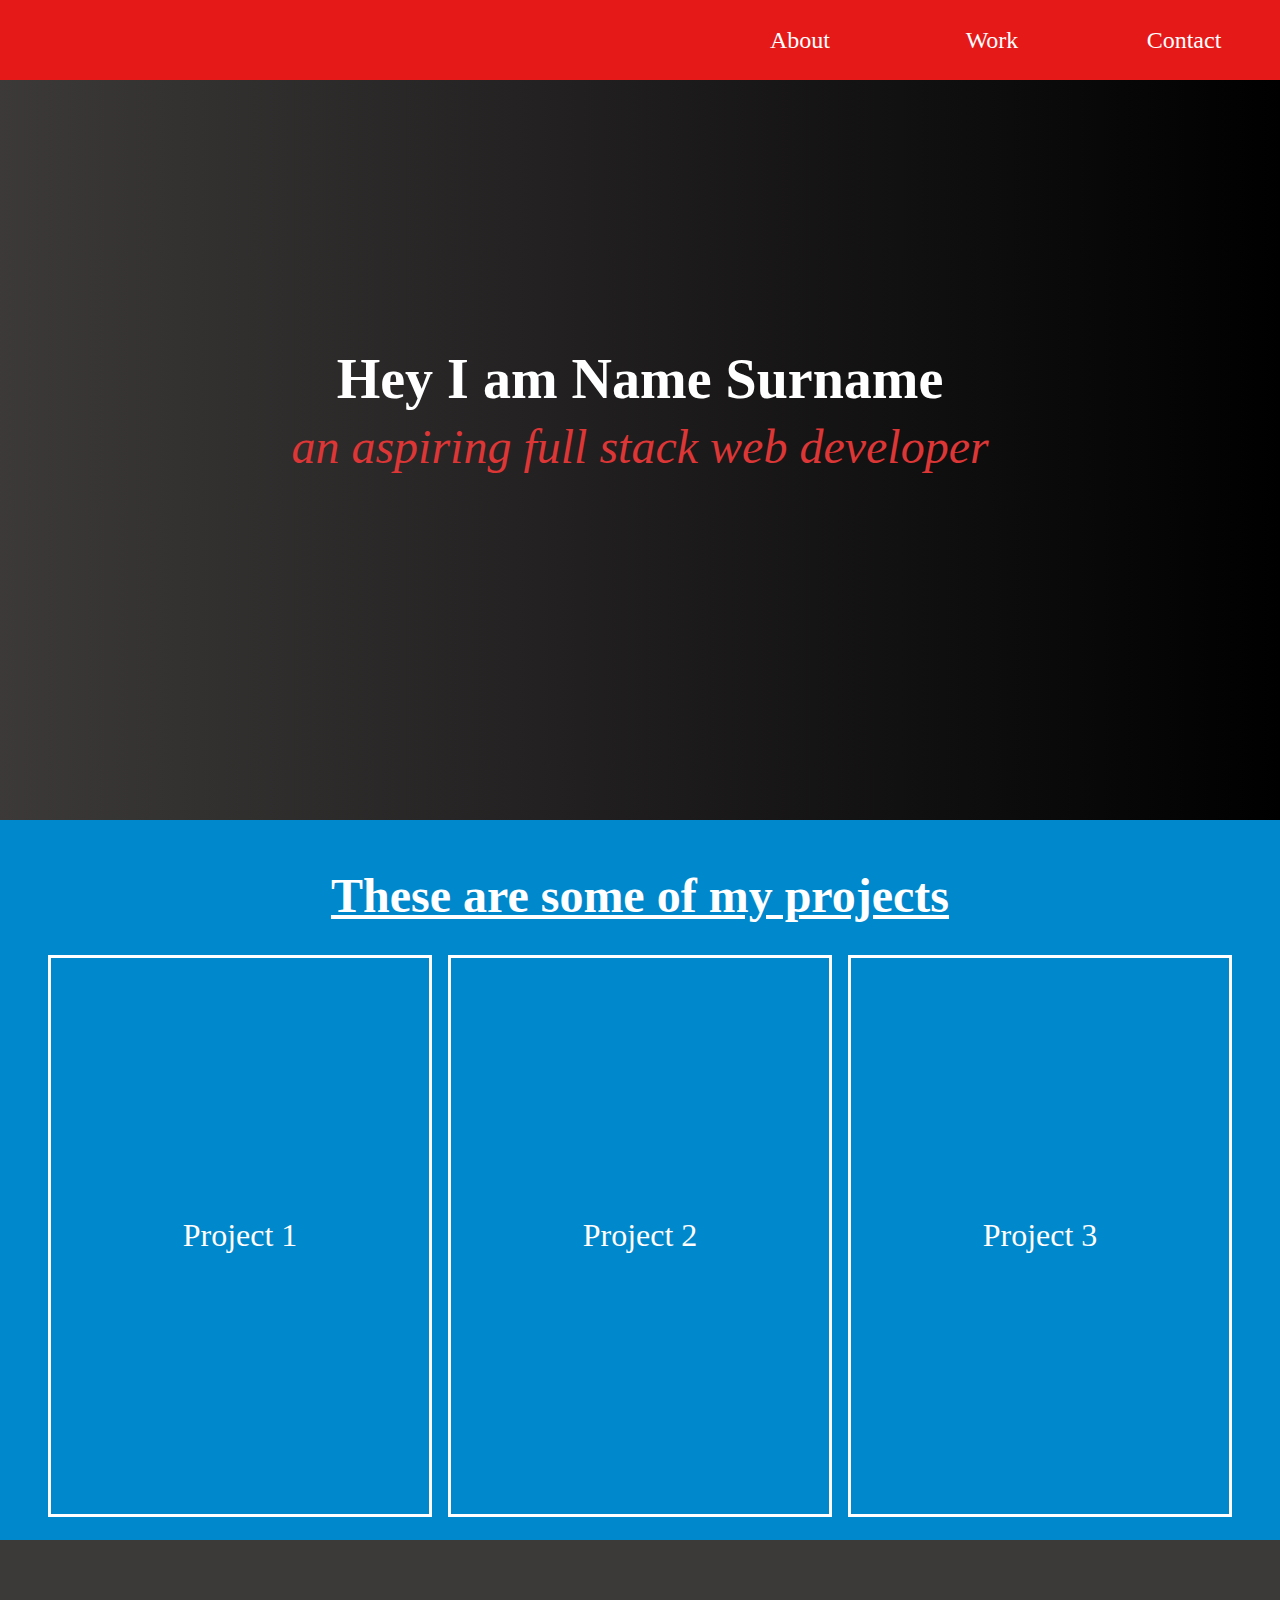
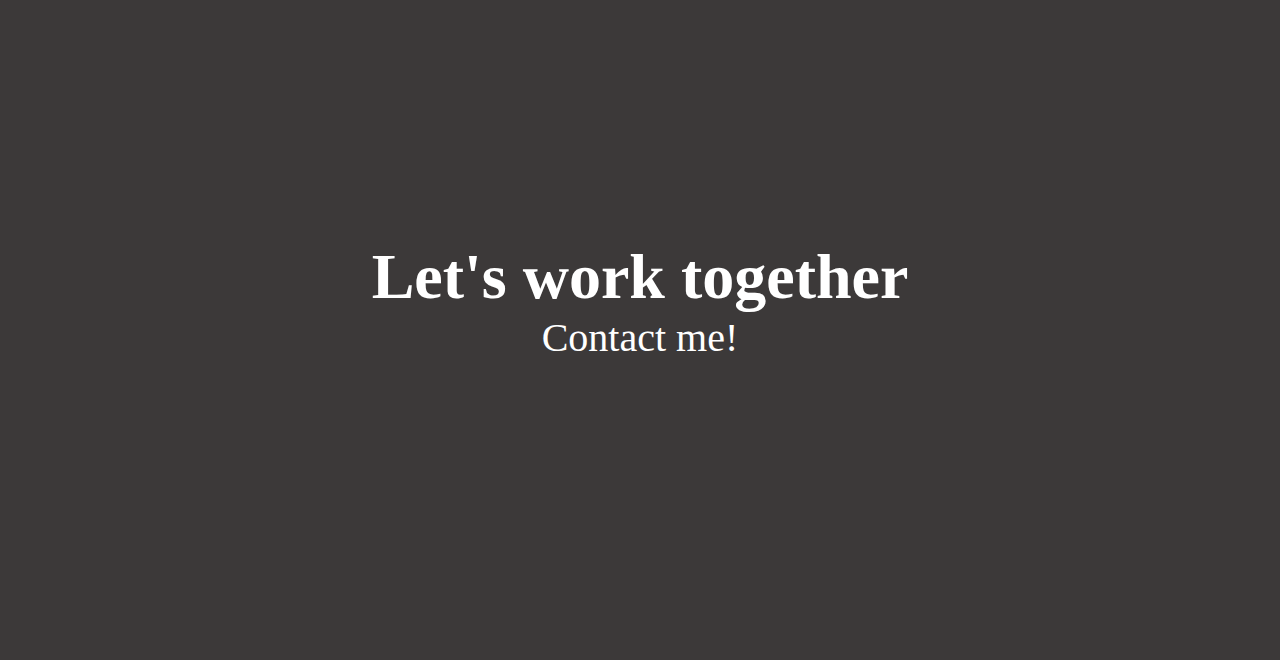
<file: personal-portfolio-webpage/index.html>
<!DOCTYPE html>
<html lang="en">
<head>
    <meta charset="UTF-8">
    <meta http-equiv="X-UA-Compatible" content="IE=edge">
    <meta name="viewport" content="width=device-width, initial-scale=1.0">
    <link rel="stylesheet" href="./styles.css">
    <title>Personal Portfolio Webpage</title>
</head>
<body>
    <nav id="navbar">
        <ul class="nav">
            <li><a href="#welcome-section">About</a></li>
            <li><a href="#projects">Work</a></li>
            <li><a href="#">Contact</a></li>
        </ul>
    </nav>

    <section id="welcome-section">
        <h1>Hey I am Name Surname</h1>
        <p>an aspiring full stack web developer</p>    
    </section>

    <section id="projects">
        <h2>These are some of my projects</h2>
        <div class="projects-grid">
            <div class="project-tile">
                <a href="#">Project 1</a>
            </div>
    
            <div class="project-tile">
                <a href="#">Project 2</a>
            </div>
    
            <div class="project-tile">
                <a href="#">Project 3</a>
            </div>
        </div>
    </section>

    <section class="contact">
        <h2>Let's work together</h2>
        <a id="profile-link" href="https://www.freecodecamp.org/fcc1d298fab-13cd-42e3-8664-04aaeb81e546" target="_blank">Contact me!</a>
    </section>
</body>
</html>
</file>
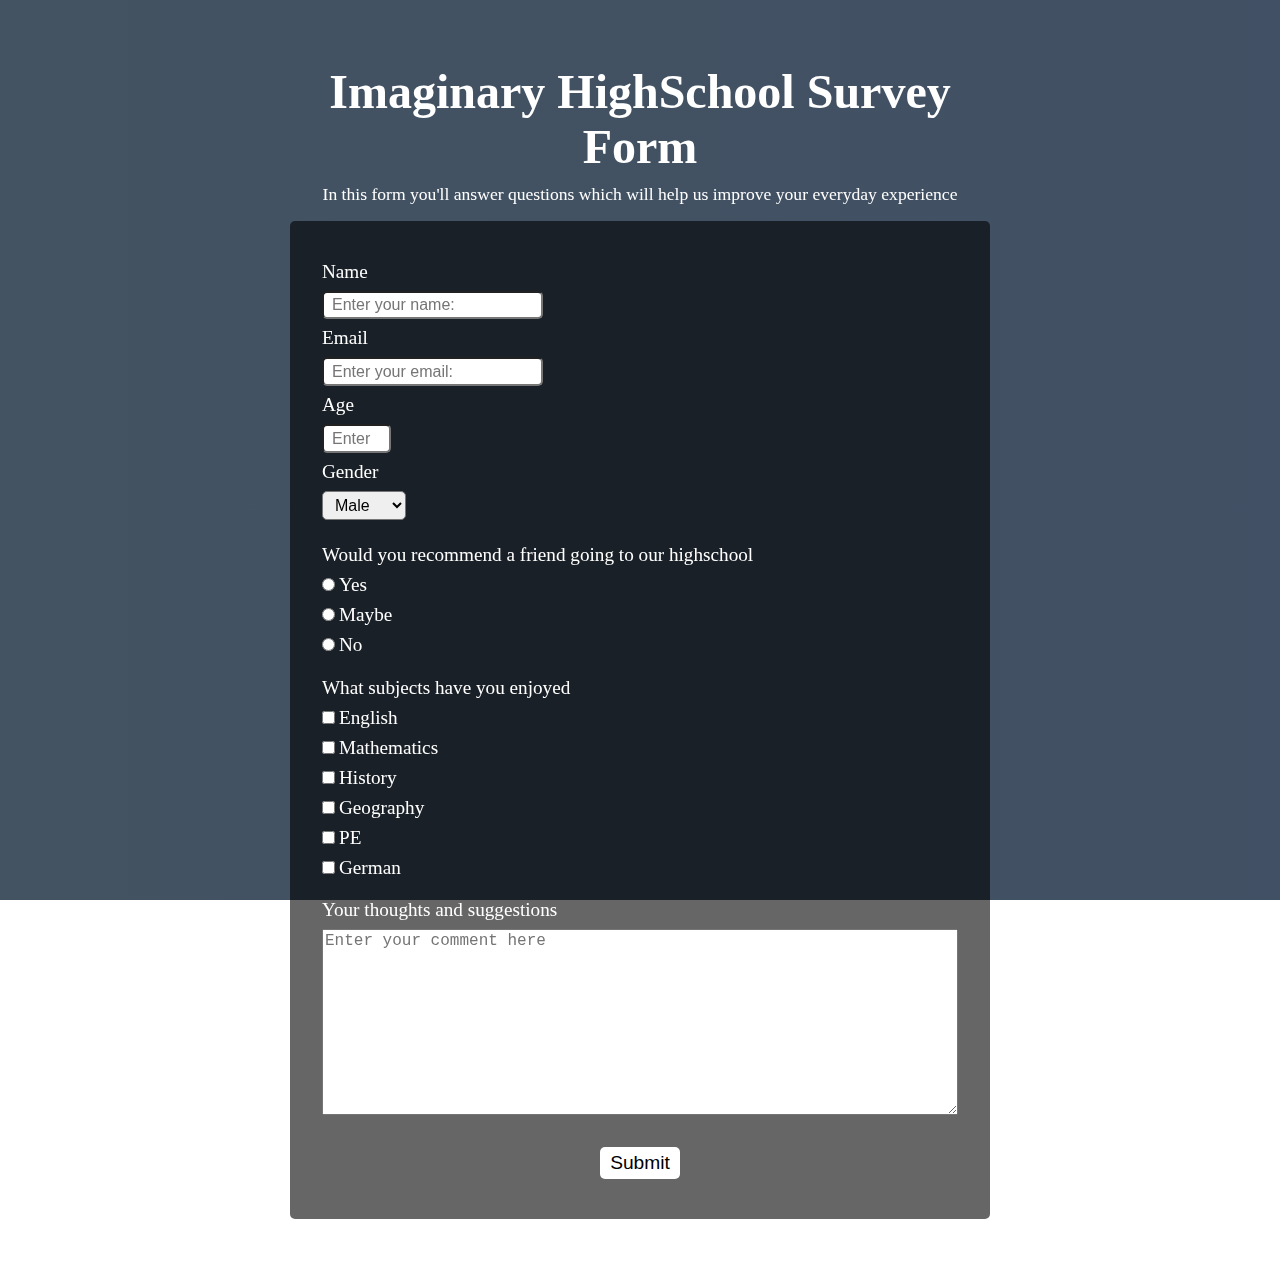
<file: survey-form/index.html>
<!DOCTYPE html>
<html lang="en">
<head>
    <meta charset="UTF-8">
    <meta http-equiv="X-UA-Compatible" content="IE=edge">
    <meta name="viewport" content="width=device-width, initial-scale=1.0">
    <link rel="stylesheet" href="./styles.css">
    <title>Survey Form</title>
</head>
<body>
    <div class="container">
        <header>
            <h1 id="title">Imaginary HighSchool Survey Form</h1>
            <p id="description">In this form you'll answer questions which will help us improve your everyday experience</p>
        </header>
        <form id="survey-form">
            <label for="name" id="name-label">Name</label>
            <input id="name" type="text" placeholder="Enter your name:" required>
    
            <label for="email" id="email-label">Email</label>
            <input id="email" type="email" placeholder="Enter your email:" required>
    
            <label for="age" id="number-label">Age</label>
            <input id="number" type="number" placeholder="Enter your age:" min="14" max="20">
    
            <label for="dropdown">Gender</label>
            <select name="dropdown" id="dropdown">
                <option value="male">Male</option>
                <option value="female">Female</option>
                <option value="other">Other</option>
            </select>
    
    
            <label for="radio-options" class="radio-label">Would you recommend a friend going to our highschool</label>
            <div id="radio-options" class="radio-options">
                <div class="radio-option">
                    <input type="radio" name="name" id="radio-yes" value="Yes">
                    <label for="radio-yes">Yes</label>
                </div>
                <div class="radio-option">
                    <input type="radio" name="name" id="radio-maybe" value="Maybe">
                    <label for="radio-maybe">Maybe</label>
                </div>
                <div class="radio-option">
                    <input type="radio" name="name" id="radio-no" value="No">
                    <label for="radio-no">No</label>
                </div>
            </div>
    
            <label for="checkbox-options">What subjects have you enjoyed</label>
            <div id="checkboxes" class="checkbox-options">
                <div class="checkbox-option">
                    <input type="checkbox" name="english" id="english" value="english">
                    <label for="english">English</label>
                </div>
                <div class="checkbox-option">
                    <input type="checkbox" name="mathematics" id="mathematics" value="mathematics">
                    <label for="mathematics">Mathematics</label>
                </div>
                <div class="checkbox-option">
                    <input type="checkbox" name="history" id="history" value="history">
                    <label for="history">History</label>
                </div>
                <div class="checkbox-option">
                    <input type="checkbox" name="geography" id="geography" value="geography">
                    <label for="geography">Geography</label>
                </div>
                <div class="checkbox-option">
                    <input type="checkbox" name="pe" id="pe" value="pe">
                    <label for="pe">PE</label>
                </div>
                <div class="checkbox-option">
                    <input type="checkbox" name="german" id="german" value="german">
                    <label for="german">German</label>
                </div>
            </div>
    
            <label for="comment">Your thoughts and suggestions</label>
            <textarea name="comment" id="comment" cols="30" rows="10" placeholder="Enter your comment here"></textarea>
    
            <button id="submit" class="submit-btn">Submit</button>
        </form>
    </div>
</body>
</html>
</file>
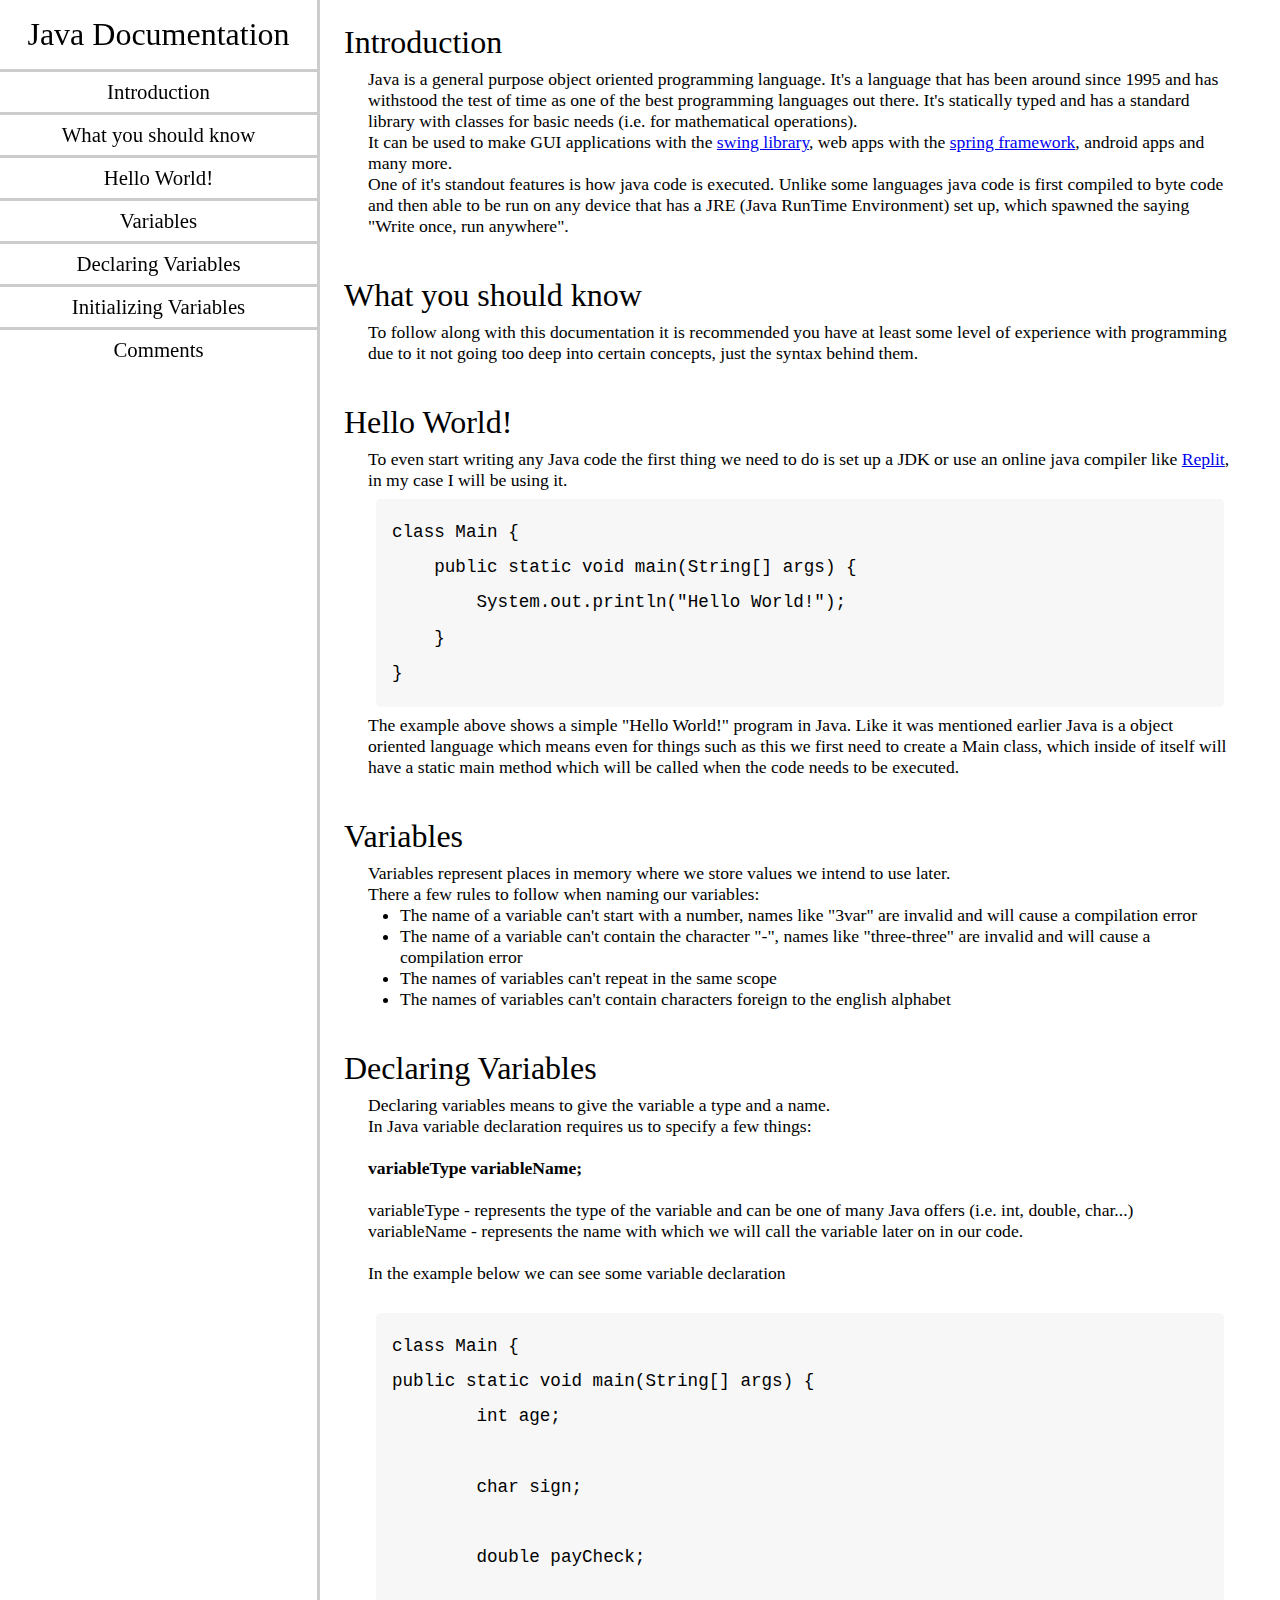
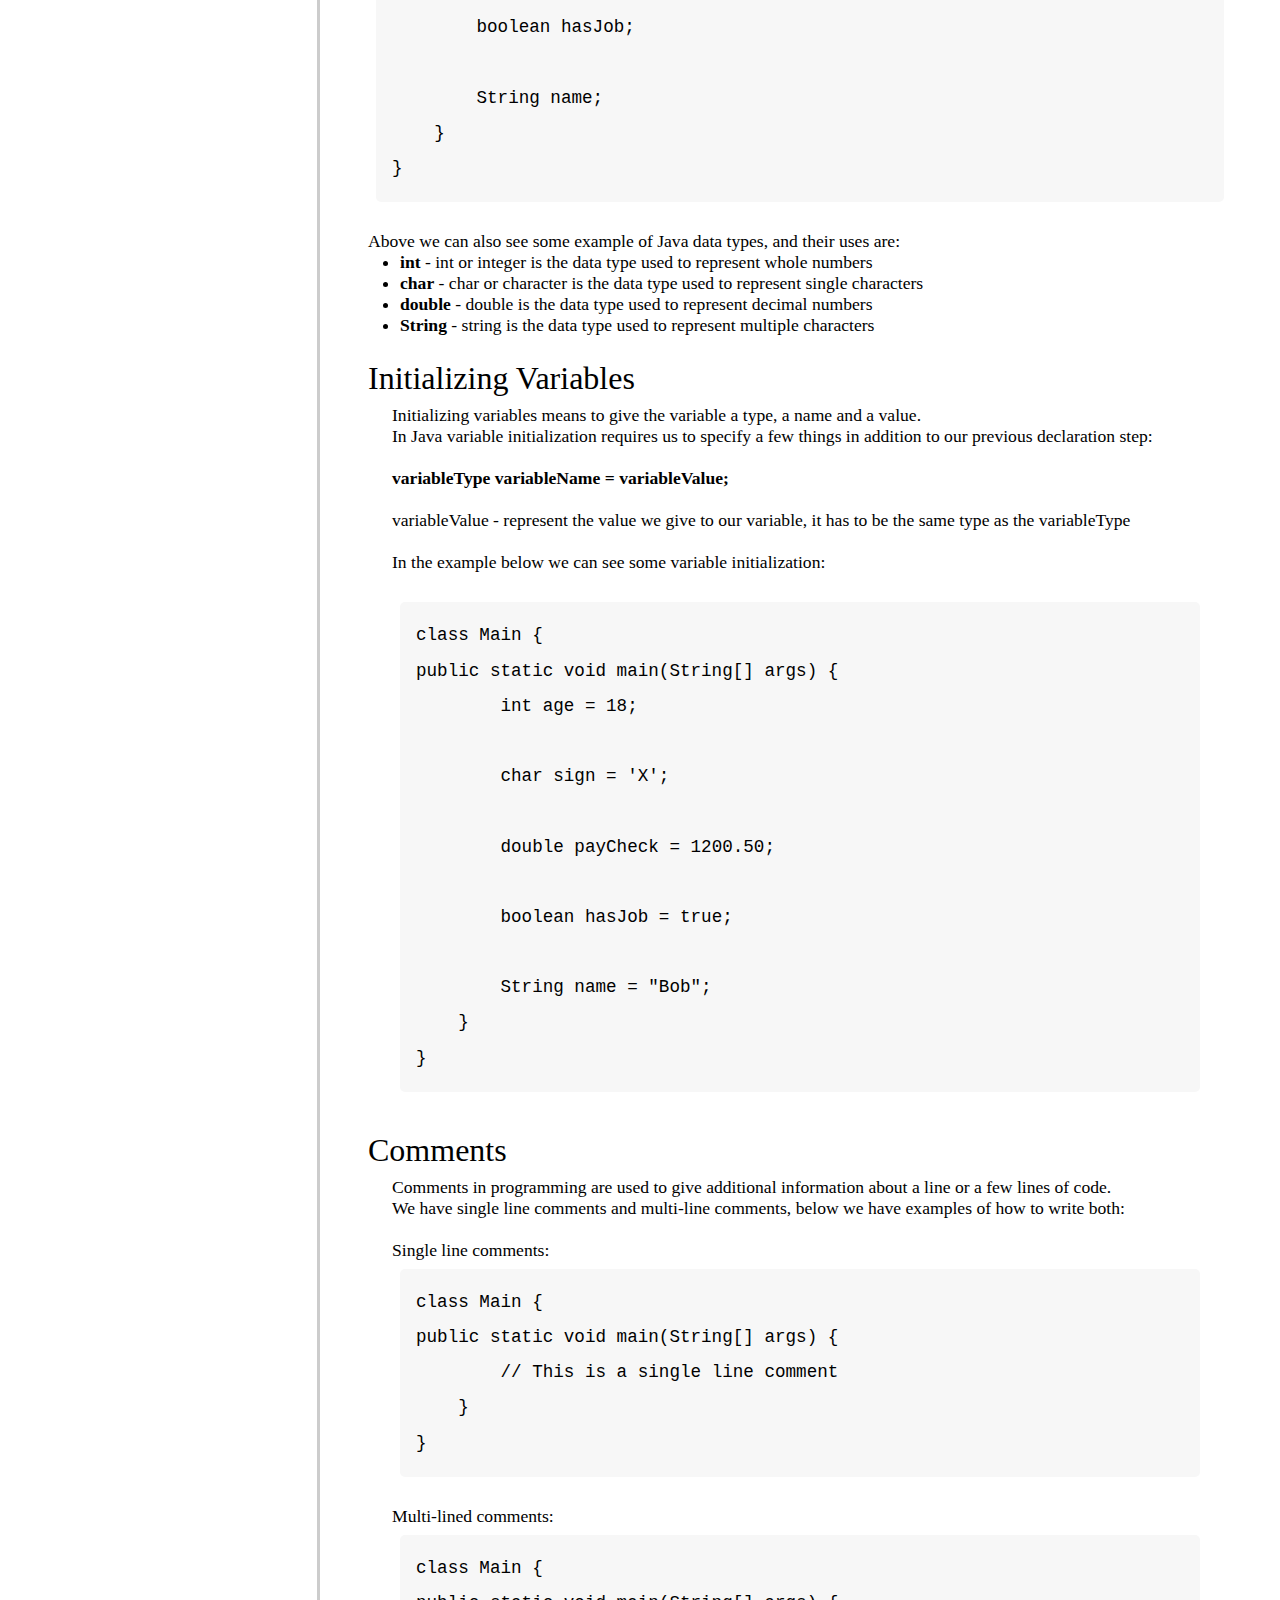
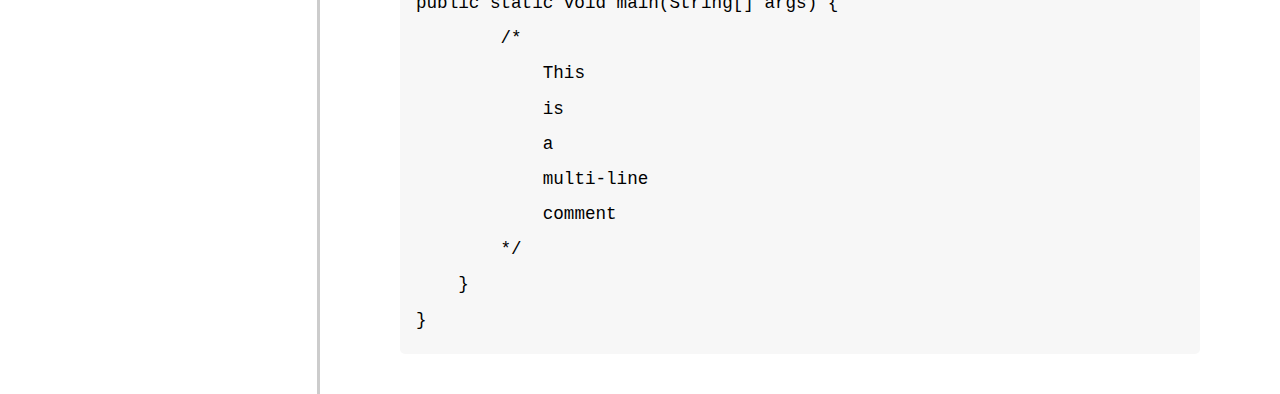
<file: technical-documentation-page/index.html>
<!DOCTYPE html>
<html lang="en">
<head>
    <meta charset="UTF-8">
    <meta http-equiv="X-UA-Compatible" content="IE=edge">
    <meta name="viewport" content="width=device-width, initial-scale=1.0">
    <link rel="stylesheet" href="./styles.css">
    <title>Technical Documentation</title>
</head>
<body>
    <nav id="navbar">
        <div>
            <header>Java Documentation</header>
            <ul>
                <li><a class="nav-link" href="#Introduction">Introduction</a></li>
                <li><a class="nav-link" href="#What_you_should_know">What you should know</a></li>
                <li><a class="nav-link" href="#Hello_World!">Hello World!</a></li>
                <li><a class="nav-link" href="#Variables">Variables</a></li>
                <li><a class="nav-link" href="#Declaring_Variables">Declaring Variables</a></li>
                <li><a class="nav-link" href="#Initializing_Variables">Initializing Variables</a></li>
                <li><a class="nav-link" href="#Comments">Comments</a></li>
            </ul>
        </div>
    </nav>
    <main id="main-doc">
        <section class="main-section" id="Introduction">
            <header>Introduction</header>
            <article>
                <p>Java is a general purpose object oriented programming language. It's a language that has been around since 1995 and has withstood the test of time as one of the best programming languages out there. It's statically typed and has a standard library with classes for basic needs (i.e. for mathematical operations).</p>
                <p>It can be used to make GUI applications with the <a href="https://en.wikipedia.org/wiki/Swing_(Java)">swing library</a>, web apps with the <a href="https://spring.io/projects/spring-framework">spring framework</a>, android apps and many more.</p>
                <p>One of it's standout features is how java code is executed. Unlike some languages java code is first compiled to byte code and then able to be run on any device that has a JRE (Java RunTime Environment) set up, which spawned the saying "Write once, run anywhere".</p>
            </article>
        </section>

        <section class="main-section" id="What_you_should_know">
            <header>What you should know</header>
            <article>
                <p>To follow along with this documentation it is recommended you have at least some level of experience with programming due to it not going too deep into certain concepts, just the syntax behind them.</p>
            </article>
        </section>

        <section class="main-section" id="Hello_World!">
            <header>Hello World!</header>
            <article>
                <p>To even start writing any Java code the first thing we need to do is set up a JDK or use an online java compiler like <a href="https://replit.com/">Replit</a>, in my case I will be using it.</p>
                <code>class Main {  
    public static void main(String[] args) { 
        System.out.println("Hello World!"); 
    } 
}                </code>
                <p>The example above shows a simple "Hello World!" program in Java. Like it was mentioned earlier Java is a object oriented language which means even for things such as this we first need to create a Main class, which inside of itself will have a static main method which will be called when the code needs to be executed.</p>
            </article>
        </section>

        <section class="main-section" id="Variables">
            <header>Variables</header>
            <article>
                <p>Variables represent places in memory where we store values we intend to use later.</p>
                <p>There a few rules to follow when naming our variables:</p>
                <ul>
                    <li>The name of a variable can't start with a number, names like "3var" are invalid and will cause a compilation error</li>
                    <li>The name of a variable can't contain the character "-", names like "three-three" are invalid and will cause a compilation error</li>
                    <li>The names of variables can't repeat in the same scope</li>
                    <li>The names of variables can't contain characters foreign to the english alphabet</li>
                </ul>
            </article>
        </section>

        <section class="main-section" id="Declaring_Variables">
            <header>Declaring Variables</header>
            <article>
                <p>Declaring variables means to give the variable a type and a name.</p>
                <p>In Java variable declaration requires us to specify a few things:</p>
                <br>
                <p><strong>variableType variableName;</strong></p>
                <br>
                <p>variableType - represents the type of the variable and can be one of many Java offers (i.e. int, double, char...)</p>
                <p>variableName - represents the name with which we will call the variable later on in our code.</p>
                <br>
                <p>In the example below we can see some variable declaration </p>
                <br>
                <code>class Main {  
public static void main(String[] args) { 
        int age;
                
        char sign;
                    
        double payCheck;
                    
        boolean hasJob;
                    
        String name;
    } 
}</code>
                <br>
                <p>Above we can also see some example of Java data types, and their uses are:</p>
                <ul>
                    <li><strong>int</strong> - int or integer is the data type used to represent whole numbers</li>
                    <li><strong>char</strong> - char or character is the data type used to represent single characters</li>
                    <li><strong>double</strong> - double is the data type used to represent decimal numbers</li>
                    <li><strong>String</strong> - string is the data type used to represent multiple characters</li>
                </ul>
            </article>

        <section class="main-section" id="Initializing_Variables">
            <header>Initializing Variables</header>
            <article>
                <p>Initializing variables means to give the variable a type, a name and a value.</p>
                <p>In Java variable initialization requires us to specify a few things in addition to our previous declaration step:</p>
                <br>
                <p><strong>variableType variableName = variableValue;</strong></p>
                <br>
                <p>variableValue - represent the value we give to our variable, it has to be the same type as the variableType</p>
                <br>
                <p>In the example below we can see some variable initialization:</p>
                <br>
                <code>class Main {  
public static void main(String[] args) { 
        int age = 18;

        char sign = 'X';

        double payCheck = 1200.50;

        boolean hasJob = true;

        String name = "Bob";
    } 
}</code>
            </article>
        </section>

        <section class="main-section" id="Comments">
            <header>Comments</header>
            <article>
                <p>Comments in programming are used to give additional information about a line or a few lines of code.</p>
                <p>We have single line comments and multi-line comments, below we have examples of how to write both:</p>
                <br>
                <p>Single line comments:</p>
                <code>class Main {  
public static void main(String[] args) { 
        // This is a single line comment
    } 
}</code>
                <br>
                <p>Multi-lined comments:</p>
                <code>class Main {  
public static void main(String[] args) { 
        /*
            This 
            is 
            a 
            multi-line 
            comment
        */
    } 
}</code>
            </article>
        </section>
    </main>
</body>
</html>
</file>
<file: personal-portfolio-webpage/styles.css>
@import url('https://fonts.googleapis.com/css2?family=Roboto:wght@300&display=swap');

*,
*::before,
*::after {
    margin: 0;
    padding: 0;
    box-sizing: border-box;
}

:root {
    --nav-height: 5rem;
    --nav-bg-color: hsl(0, 80%, 50%);
    --nav-li-hover-color: hsla(0, 100%, 0%, .3);
    --nav-text-color: white;

    --welcome-section-bg-color: linear-gradient(to right, hsl(0, 3%, 23%), black);
    --welcome-section-p-color: hsl(0, 71%, 54%);

    --projects-bg-color: hsl(200, 100%, 40%);
    --projects-h2-color: white;
}

html {
    font-size: 16px;
}

#navbar {
    position: fixed;
    top: 0;
    width: 100%;
}

.nav {
    width: 100%;
    height: var(--nav-height);
    background-color: var(--nav-bg-color);
    display: flex;
    justify-content: flex-end;
    align-items: center;
}

.nav > li {
    height: 100%;
    width: 12rem;
    list-style: none;
    cursor: pointer;
    display: flex;
}

.nav > li:hover {
    background-color: var(--nav-li-hover-color);
}

.nav > li > a {
    color: var(--nav-text-color);
    text-decoration: none;
    font-size: 1.5rem;
    height: 100%;
    width: 100%;
    display: flex;
    justify-content: center;
    align-items: center;
}

#welcome-section {
    width: 100%;
    height: calc(100vh - var(--nav-height));
    background: var(--welcome-section-bg-color);
    display: flex;
    justify-content: center;
    align-items: center;
    flex-direction: column;
    color: white;
    text-align: center;
}

#welcome-section > h1 {
    font-size: 3.5rem;
    margin-bottom: .5rem;
}

#welcome-section > p {
    font-size: 3rem;
    font-style: italic;
    color: var(--welcome-section-p-color);
}

#projects {
    height: 80vh;
    background-color: var(--projects-bg-color);
    padding: 3rem;
}

#projects > h2 {
    text-align: center;
    font-size: 3rem;
    color: var(--projects-h2-color);
    text-decoration: underline;
    margin-bottom: 2rem;
}

.projects-grid {
    width: 100%;
    height: 90%;
    display: grid;
    grid-template-columns: repeat(3, 1fr);
    grid-template-rows: 1fr;
    gap: 1rem;
}

.project-tile {
    width: 100%;
    height: 100%;
    border: 3px solid white;
    display: flex;
    justify-content: center;
    align-items: center;
}

.project-tile > a {
    font-size: 2rem;
    color: white;
    text-decoration: none;
}

.contact {
    height: 80vh;
    width: 100%;
    background-color: hsl(0, 3%, 23%);
    display: flex;
    justify-content: center;
    align-items: center;
    flex-direction: column;
}

.contact > h2 {
    color: white;
    font-size: 4rem;
}

.contact > a {
    text-decoration: none;
    font-size: 2.5rem;
    color: white;
}

@media only screen and (max-width: 850px) {
    #projects {
        height: 100vh;
        padding-bottom: 5rem;
    }
    .projects-grid {
        grid-template-rows: repeat(3, 1fr);
        grid-template-columns: 1fr;
    }
}
</file>
<file: survey-form/styles.css>
*,
*::before,
*::after {
    margin: 0;
    box-sizing: border-box;
    color: white;
}

:root {
    --bg-overlay: hsla(209, 80%, 10%, .5);
    --bg-overlay-2: hsla(214, 100%, 10%, .5);
    --bg-content: hsla(0, 100%, 0%, .6);
}

html {
    font-size: 16px;
}

body::before {
    content: '';
    position: fixed;
    top: 0;
    left: 0;
    width: 100%;
    height: 100%;
    background-color: var(--bg-overlay);
    background-image: linear-gradient(to right, var(--bg-overlay), var(--bg-overlay-2)), url('https://cdn.freecodecamp.org/testable-projects-fcc/images/survey-form-background.jpeg');
    background-position: center;
    background-size: cover;
    background-repeat: no-repeat;
    z-index: -1;
}

body {
    min-height: 100vh;
    display: flex;
    justify-content: center;
    align-items: flex-start;
}

header {
    text-align: center;
    margin-bottom: 1rem;
}

header > h1 {
    font-size: 3rem;
}

header > p {
    margin-top: .6rem;
    font-size: 1.1rem;
}

.container {
    margin-top: 4rem;
    width: 100%;
    max-width: 700px;
    margin-bottom: 3rem;
}

.container,
.container > form {
    display: flex;
    justify-content: center;
    align-items: center;
    flex-direction: column;
}

.container > form {
    background-color: var(--bg-content);
    padding: 2rem;
    align-items: flex-start;
    border-radius: 5px;
    width: 100%;
}

label {
    user-select: none;
    padding: .5rem;
    padding-left: 0;
    font-size: 1.2rem;
}

label + input,
label + select {
    height: 1.8rem;
    font-size: 1rem;
    border-radius: 5px;
    padding-left: .5rem;
    cursor: pointer;
}

textarea {
    width: 100%;
    resize: vertical;
    font-size: 1rem;
}

input,
textarea,
select,
option,
button {
    color: black;
}

input[type="checkbox"],
input[type="radio"] {
    accent-color: black;
}

.radio-label {
    margin-top: 1rem;
}

.radio-options,
.checkbox-options {
    display: flex;
    justify-content: center;
    align-items: flex-start;
    flex-direction: column;
}

.radio-options > .radio-option:nth-child(1),
.checkbox-options > .checkbox-option:nth-child(1) {
    margin-top: 0;
}

.radio-option,
.checkbox-option {
    margin-top: .5rem;
}

.radio-options + label,
.checkbox-options + label {
    margin-top: .8rem;
}

.submit-btn {
    margin-top: 1rem;
    margin: 2rem auto .5rem auto;
    height: 2rem;
    width: 5rem;
    cursor: pointer;
    font-size: 1.2rem;
    border: none;
    padding: .3rem;
    outline: none;
    border-radius: 5px;
    background-color: white;
}

.submit-btn:hover {
    outline: .3rem solid hsla(0, 100%, 100%, .9);
}
</file>
<file: technical-documentation-page/styles.css>
*,
*::before,
*::after {
    margin: 0;
    padding: 0;
    box-sizing: border-box;
}

:root {
    --border-color: #ccc;
}

html {
    font-size: 16px;
}

body {
    min-height: 100vh;
    display: grid;
    grid-template-columns: 1fr 3fr;
    grid-template-rows: none;
}

#navbar {
    width: 100%;
    border-right: 3px solid var(--border-color);
    margin: 0;
}

#navbar > div > header {
    margin: 1rem auto;
    text-align: center;
    font-size: 2rem;
}

#navbar > div > ul > li {
    list-style: none;
    text-align: center;
    border-top: 3px solid var(--border-color);
    padding: .5rem;
    font-size: 1.3rem;
}

#navbar > div {
    width: 100%;
    position: sticky;
    top: .5rem;
}

.nav-link {
    color: black;
    text-decoration: none;
}

.main-section {
    margin: 1.5rem;
    margin-bottom: 2.5rem;
}

.main-section > header {
    font-size: 2rem;
}

.main-section > article {
    margin: 1.5rem;
    margin-top: .5rem;
    font-size: 1.1rem;
}

code {
    margin: .5rem;
    display: block;
    background-color: #f7f7f7;
    border-radius: 5px;
    padding: 1rem;
    text-align: left;
    white-space: pre-wrap;
    line-height: 2;
}

.main-section > article > ul {
    margin-left: 2rem;
}

@media only screen and (max-width: 800px) {
    body {
        grid-template-rows: auto 3fr;
        grid-template-columns: none;
    }

    #navbar,
    #navbar > div > ul > li:first-child {
        border: none;
    }

    #navbar > div > ul {
        border: 3px solid var(--border-color);
        margin: .5rem;
    }
}
</file>
